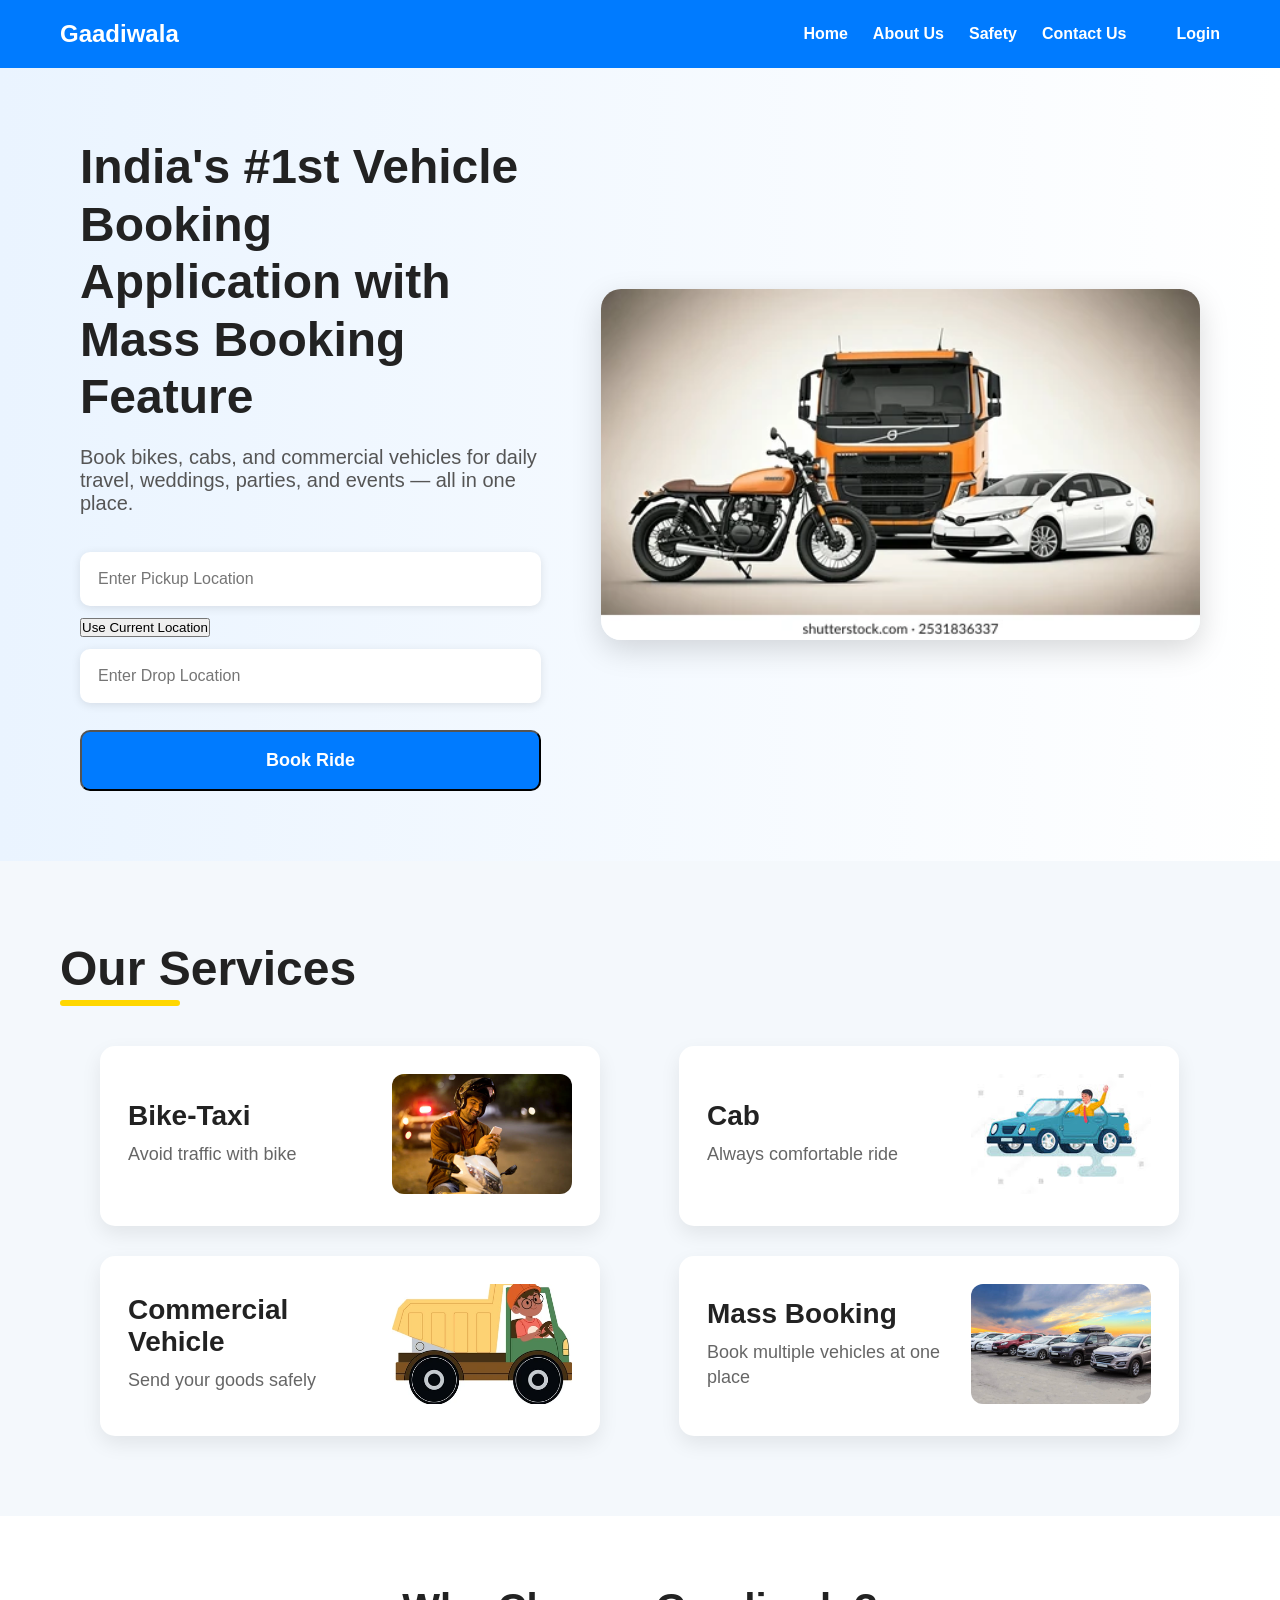
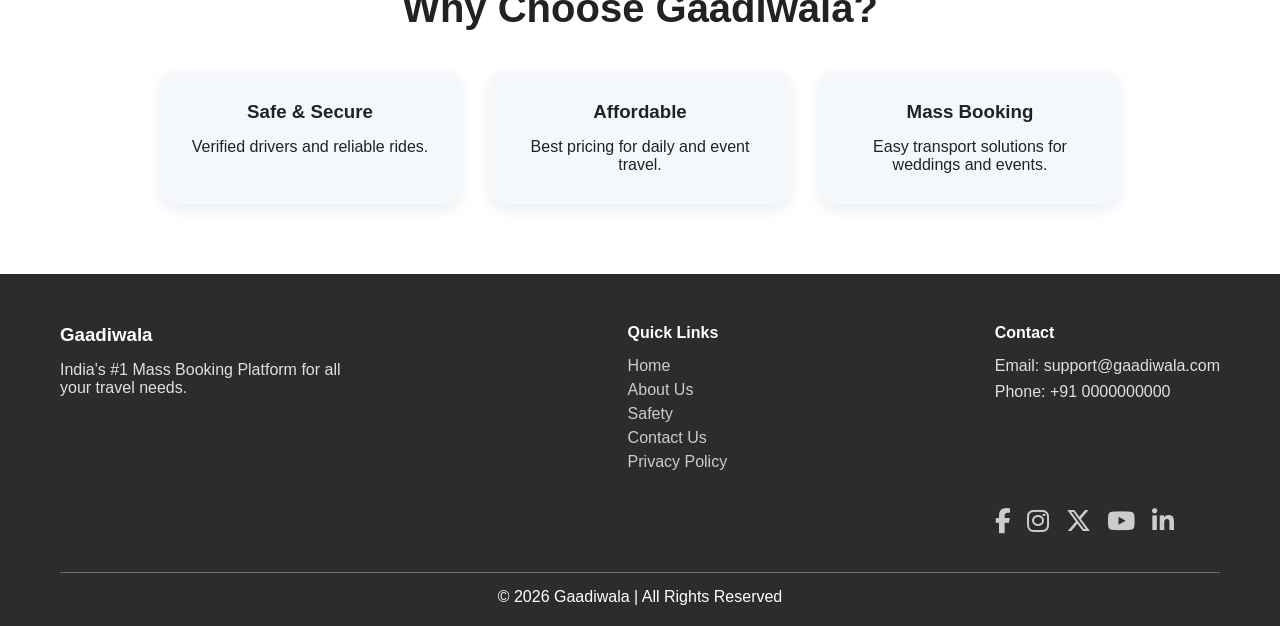
<file: index.html>
<!DOCTYPE html>
<html lang="en">
<head>
  <meta charset="UTF-8">
  <meta name="viewport" content="width=device-width, initial-scale=1.0">
  <title>Gaadiwala</title>
  <link rel="stylesheet" href="css/style.css">
  <link rel="stylesheet" href="https://cdnjs.cloudflare.com/ajax/libs/font-awesome/6.5.0/css/all.min.css">
</head>
<body>

  <!-- Navbar -->
  <nav>
    <div style="display:flex; align-items:center; gap:20px;">
  <h1>Gaadiwala</h1>
  <span id="welcome-text"></span>
</div>

    <div class="nav-links">
      <a href="index.html">Home</a>
      <a href="about.html">About Us</a>
      <a href="safety.html">Safety</a>
      <a href="contact.html">Contact Us</a>
      <span id="user-info"></span>
<a href="login.html" id="login-link">Login</a>
<a href="#" id="logout-btn" style="display:none;">Logout</a>
    </div>
  </nav>

  <!-- Hero Section -->
  <section class="hero-container">

    <div class="hero-left">
      <h1>India's #1st Vehicle Booking Application with Mass Booking Feature</h1>
      <p>
        Book bikes, cabs, and commercial vehicles for daily travel,
        weddings, parties, and events — all in one place.
      </p>

      <div class="location-box">
        <input type="text" id="pickup" list="pickup-list" placeholder="Enter Pickup Location">
        <button onclick="getLocation()">Use Current Location</button>
        <datalist id="pickup-list">
          <option value="Hazratganj, Lucknow">
          <option value="Charbagh Railway Station">
          <option value="Gomti Nagar">
          <option value="Alambagh">
          <option value="Indira Nagar">
        </datalist>

        <input type="text" id="drop" list="drop-list" placeholder="Enter Drop Location">
        <datalist id="drop-list">
          <option value="Hazratganj, Lucknow">
          <option value="Charbagh Railway Station">
          <option value="Gomti Nagar">
          <option value="Alambagh">
          <option value="Indira Nagar">
        </datalist>
      </div>

      <div class="book-ride-section">
        <button class="book-btn" onclick="bookRide()">Book Ride</button>
      </div>
    </div>

    <div class="hero-right">
      <img src="images/image1.jpg" alt="Gaadiwala">
    </div>
  </section>

  <!-- Services -->
  <section class="services">
    <h2>Our Services</h2>

    <div class="service-cards">

      <div class="card">
        <div class="card-content">
          <div class="card-text">
            <h3>Bike-Taxi</h3>
            <p>Avoid traffic with bike</p>
          </div>
          <img src="images/bike-image1.jpg" alt="Bike Taxi">
        </div>
      </div>

      <div class="card">
        <div class="card-content">
          <div class="card-text">
            <h3>Cab</h3>
            <p>Always comfortable ride</p>
          </div>
          <img src="images/cab-image1.jpg" alt="Cab">
        </div>
      </div>

      <div class="card">
        <div class="card-content">
          <div class="card-text">
            <h3>Commercial Vehicle</h3>
            <p>Send your goods safely</p>
          </div>
          <img src="images/truck-image1.jpg" alt="Commercial Vehicle">
        </div>
      </div>

      <div class="card">
        <div class="card-content">
          <div class="card-text">
            <h3>Mass Booking</h3>
            <p>Book multiple vehicles at one place</p>
          </div>
          <img src="images/mass-image1.jpg" alt="Mass Booking">
        </div>
      </div>

    </div>
  </section>

  <!-- Why Choose -->
  <section class="why-choose">
    <h2>Why Choose Gaadiwala?</h2>

    <div class="why-box">

      <div class="why-card">
        <h3>Safe & Secure</h3>
        <p>Verified drivers and reliable rides.</p>
      </div>

      <div class="why-card">
        <h3>Affordable</h3>
        <p>Best pricing for daily and event travel.</p>
      </div>

      <div class="why-card">
        <h3>Mass Booking</h3>
        <p>Easy transport solutions for weddings and events.</p>
      </div>

    </div>
  </section>

  <!-- Footer -->
  <footer class="footer">
  <div class="footer-container">

    <div class="footer-section">
      <h3>Gaadiwala</h3>
      <p>India's #1 Mass Booking Platform for all your travel needs.</p>
    </div>

    <div class="footer-section">
  <h4>Quick Links</h4>
  <a href="index.html">Home</a>
  <a href="about.html">About Us</a>
  <a href="safety.html">Safety</a>
  <a href="contact.html">Contact Us</a>
  <a href="privacy.html">Privacy Policy</a>
</div>
    <div class="footer-section">
      <h4>Contact</h4>
      <p>Email: support@gaadiwala.com</p>
      <p>Phone: +91 0000000000</p>
      <div class="social-icons">
  <a href="https://www.facebook.com" target="_blank">
    <i class="fab fa-facebook-f"></i>
  </a>

  <a href="https://www.instagram.com" target="_blank">
    <i class="fab fa-instagram"></i>
  </a>

  <a href="https://twitter.com" target="_blank">
    <i class="fab fa-x-twitter"></i>
  </a>

  <a href="https://www.youtube.com" target="_blank">
    <i class="fab fa-youtube"></i>
  </a>

  <a href="https://www.linkedin.com" target="_blank">
    <i class="fab fa-linkedin-in"></i>
  </a>
</div>
    </div>

  </div>

  <div class="footer-bottom">
    <p>© 2026 Gaadiwala | All Rights Reserved</p>
  </div>
</footer>
  <script id="homejs">
function bookRide() {
  const pickup = document.getElementById("pickup").value;
  const drop = document.getElementById("drop").value;

  if (pickup === "" || drop === "") {
    alert("Please enter both pickup and drop location");
    return;
  }

  // Save data temporarily
  localStorage.setItem("pickup", pickup);
  localStorage.setItem("drop", drop);

  // Redirect (next page later)
  alert("Ride booked from " + pickup + " to " + drop);
}
</script>
<div id="popup" class="popup">
  <div class="popup-content">
    <h3>Booking Confirmed</h3>
    <p id="summary"></p>
    <button onclick="saveBooking(); goToBooking();">Continue</button>
  </div>
</div>

<script>
function bookRide() {
  const user = localStorage.getItem("user");

  if (!user) {
    alert("Please login first!");
    window.location.href = "login.html";
    return;
  }

  const pickup = document.getElementById("pickup").value;
  const drop = document.getElementById("drop").value;

  if (pickup === "" || drop === "") {
    alert("Please enter pickup and drop location");
    return;
  }

  localStorage.setItem("pickup", pickup);
  localStorage.setItem("drop", drop);

  const fare = Math.floor(Math.random() * 200) + 100;

  localStorage.setItem("fare", fare);

  document.getElementById("summary").innerText =
    "From " + pickup + " → " + drop + "\nFare: ₹" + fare;

  document.getElementById("popup").style.display = "flex";
}

function goToBooking() {
  window.location.href = "booking.html";
}

function getLocation() {
  navigator.geolocation.getCurrentPosition((position) => {
    document.getElementById("pickup").value =
      "Lat: " + position.coords.latitude + ", Lng: " + position.coords.longitude;
  });
}
</script>
<script>
const user = localStorage.getItem("user");

if (user) {
  document.getElementById("login-link").style.display = "none";
  document.getElementById("logout-btn").style.display = "inline";
  document.getElementById("welcome-text").innerText = "Welcome, " + user;
}

// Logout
document.getElementById("logout-btn").onclick = function () {
  localStorage.removeItem("user");
  location.reload();
};
</script>


</body>
</html>
</file>
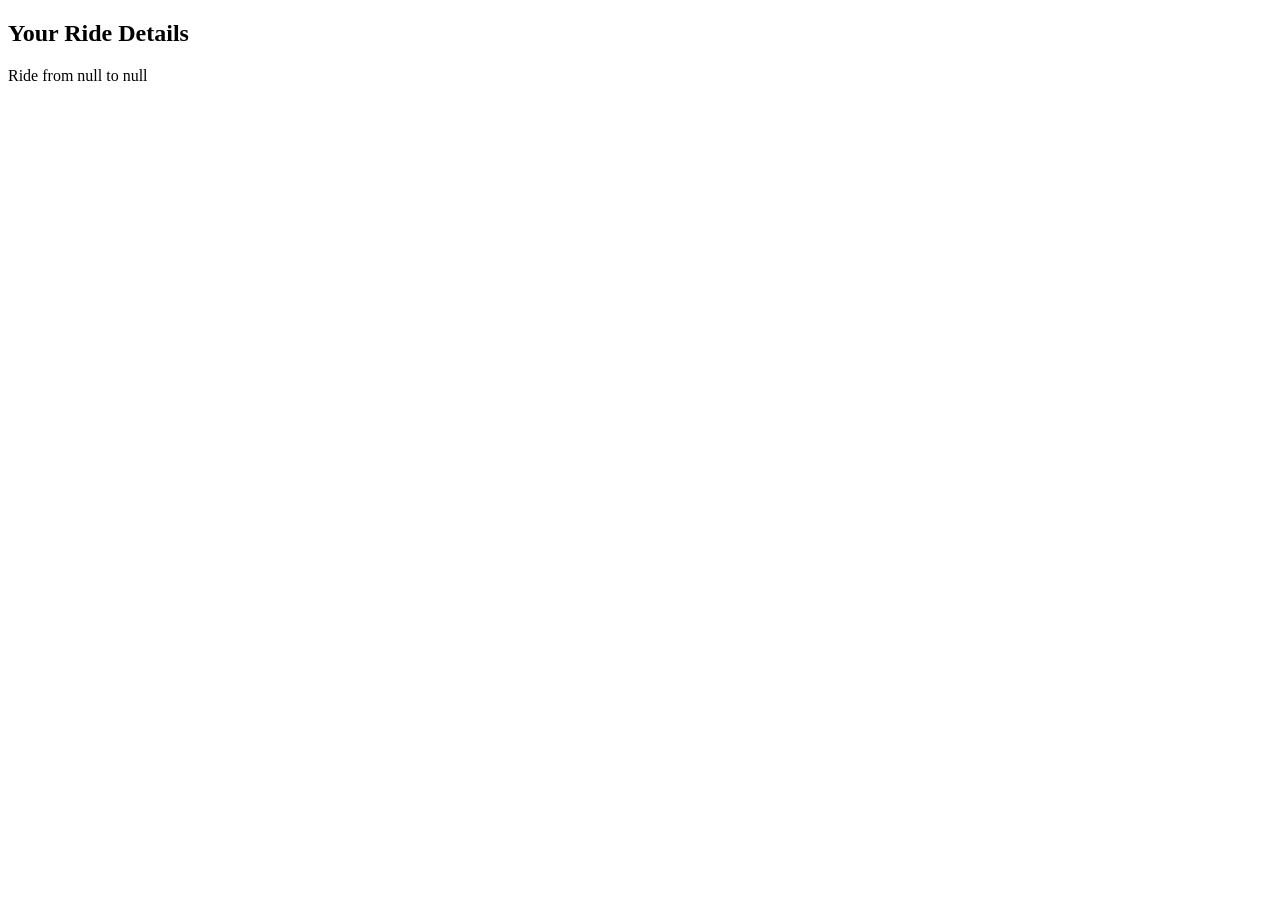
<file: booking.html>
<!DOCTYPE html>
<html>
<head>
  <title>Booking</title>
</head>
<body>

<h2>Your Ride Details</h2>

<p id="details"></p>

<iframe
  width="600"
  height="400"
  style="border:0"
  loading="lazy"
  allowfullscreen
  src="https://www.google.com/maps?q=Lucknow&output=embed">
</iframe>

<script>
const pickup = localStorage.getItem("pickup");
const drop = localStorage.getItem("drop");

document.getElementById("details").innerText =
  "Ride from " + pickup + " to " + drop;
</script>

</body>
</html>
</file>
<file: css/style.css>
/* Reset */
* {
  margin: 0;
  padding: 0;
  box-sizing: border-box;
  font-family: Arial, sans-serif;
}

body {
  background: #f4f8fc;
  color: #222;
}

/* Navbar */
nav {
  display: flex;
  justify-content: space-between;
  align-items: center;
  padding: 20px 60px;
  background: #007bff;
  color: white;
}

nav h2 {
  font-size: 30px;
}

.nav-links {
  display: flex;
  gap: 25px;
}

.nav-links a {
  text-decoration: none;
  color: white;
  font-weight: bold;
  transition: 0.3s;
}

.nav-links a:hover {
  color: #ffd700;
}

/* Hero */
.hero-container {
  display: flex;
  justify-content: space-between;
  align-items: center;
  padding: 70px 80px;
  gap: 60px;
  background: linear-gradient(to right, #eaf4ff, #ffffff);
}

.hero-left {
  flex: 1;
}

.hero-left h1 {
  font-size: 48px;
  line-height: 1.2;
  margin-bottom: 20px;
}

.hero-left p {
  font-size: 20px;
  color: #555;
  margin-bottom: 25px;
}

.location-box input {
  width: 100%;
  max-width: 500px;
  padding: 18px;
  margin: 12px 0;
  border: none;
  border-radius: 10px;
  font-size: 16px;
  box-shadow: 0 2px 10px rgba(0,0,0,0.1);
}

.book-btn {
  display: inline-block;
  width: 100%;
  max-width: 500px;
  text-align: center;
  background: #007bff;
  color: white;
  padding: 18px;
  margin-top: 15px;
  text-decoration: none;
  border-radius: 10px;
  font-size: 18px;
  font-weight: bold;
  transition: 0.3s;
}

.book-btn:hover {
  background: #0056b3;
}

/* Hero Image */
.hero-right {
  flex: 1.3;
  display: flex;
  justify-content: center;
}

.hero-right img {
  width: 100%;
  max-width: 750px;
  border-radius: 20px;
  box-shadow: 0 10px 30px rgba(0,0,0,0.15);
}

/* Services */
.services {
  padding: 80px 60px;
  text-align: left;
}

.services h2 {
  font-size: 48px;
  font-weight: bold;
  margin-bottom: 50px;
  position: relative;
  display: inline-block;
}

.services h2::after {
  content: "";
  position: absolute;
  left: 0;
  bottom: -10px;
  width: 120px;
  height: 6px;
  background: #ffd700;
  border-radius: 10px;
}

/* Services Grid */
.service-cards {
  display: grid;
  grid-template-columns: repeat(2, 0.7fr);
  justify-content: center;
  column-gap: 38px;   /* ~1 cm gap */
  row-gap: 30px;
  padding-left: 40px;
}

/* Card */
.card {
  background: white;
  border-radius: 15px;
  padding: 28px;       /* increased height */
  width: 100%;
  max-width: 500px;
  min-height: 180px;   /* taller boxes */
  box-shadow: 0 8px 20px rgba(0,0,0,0.08);
  transition: 0.3s;
  cursor: pointer;
}

.card-content {
  display: flex;
  justify-content: space-between;
  align-items: center;
  gap: 20px;
}

.card-text {
  flex: 1;
}

.card-text h3 {
  font-size: 28px;
  margin-bottom: 10px;
}

.card-text p {
  font-size: 18px;
  color: #666;
  line-height: 1.4;
}

.card img {
  width: 180px;
  height: 120px;
  object-fit: cover;
  border-radius: 12px;
}

.card:hover {
  transform: translateY(-8px);
  box-shadow: 0 15px 25px rgba(0,0,0,0.12);
}

.card:hover h3 {
  color: #007bff;
}

/* Why Choose */
.why-choose {
  background: white;
  padding: 70px 50px;
  text-align: center;
}

.why-choose h2 {
  font-size: 40px;
  margin-bottom: 40px;
}

.why-box {
  display: flex;
  justify-content: center;
  gap: 30px;
  flex-wrap: wrap;
}

.why-card {
  background: #f4f8fc;
  padding: 30px;
  width: 300px;
  border-radius: 15px;
  box-shadow: 0 5px 15px rgba(0,0,0,0.08);
}

.why-card h3 {
  margin-bottom: 15px;
}

/* Footer */
/* Footer */
.footer {
  background: rgb(45, 44, 44);
  color: white;
  padding: 50px 60px 20px;
}

/* Footer */
footer {
  background: #000;
  color: white;
  padding: 20px;
}

/* ADD BELOW THIS */

@media (max-width: 768px) {
  .hero-container {
    flex-direction: column;
  }

  .service-cards {
    grid-template-columns: 1fr;
  }
}

.footer-container {
  display: flex;
  justify-content: space-between;
  flex-wrap: wrap;
  gap: 30px;
}

.footer-section {
  max-width: 300px;
}

.footer-section h3,
.footer-section h4 {
  margin-bottom: 15px;
}

.footer-section p {
  margin: 8px 0;
  color: #e0e0e0;
}

.footer-section a {
  display: block;
  color: #cccccc;
  text-decoration: none;
  margin: 6px 0;
  transition: 0.3s;
}

.footer-section a:hover {
  color: #ffd700;
}
.footer-bottom {
  text-align: center;
  margin-top: 30px;
  border-top: 1px solid rgba(255,255,255,0.3);
  padding-top: 15px;
}

/*Pop Up*/
.popup {
  position: fixed;
  top: 0;
  left: 0;
  width: 100%;
  height: 100%;
  display: none;
  justify-content: center;
  align-items: center;
  background: rgba(0,0,0,0.5);
}

.popup-content {
  background: white;
  padding: 30px;
  border-radius: 10px;
  text-align: center;
}

.hero-left {
  animation: fadeIn 1s ease-in;
}

@keyframes fadeIn {
  from {
    opacity: 0;
    transform: translateY(20px);
  }
  to {
    opacity: 1;
  }
}

/* Social Icons */
.social-icons {
  margin-top: 100px;
}

.social-icons a {
  display: inline-block;
  margin-right: 12px;
  font-size: 25px;
  color: #ccc;
  transition: 0.3s;
}

.social-icons a:hover {
  color: #ffd700;
  transform: scale(1.2);
}

#welcome-text {
  color: rgb(206, 50, 29);
  font-weight: bold;
  font-size: 16px;
}
</file>
